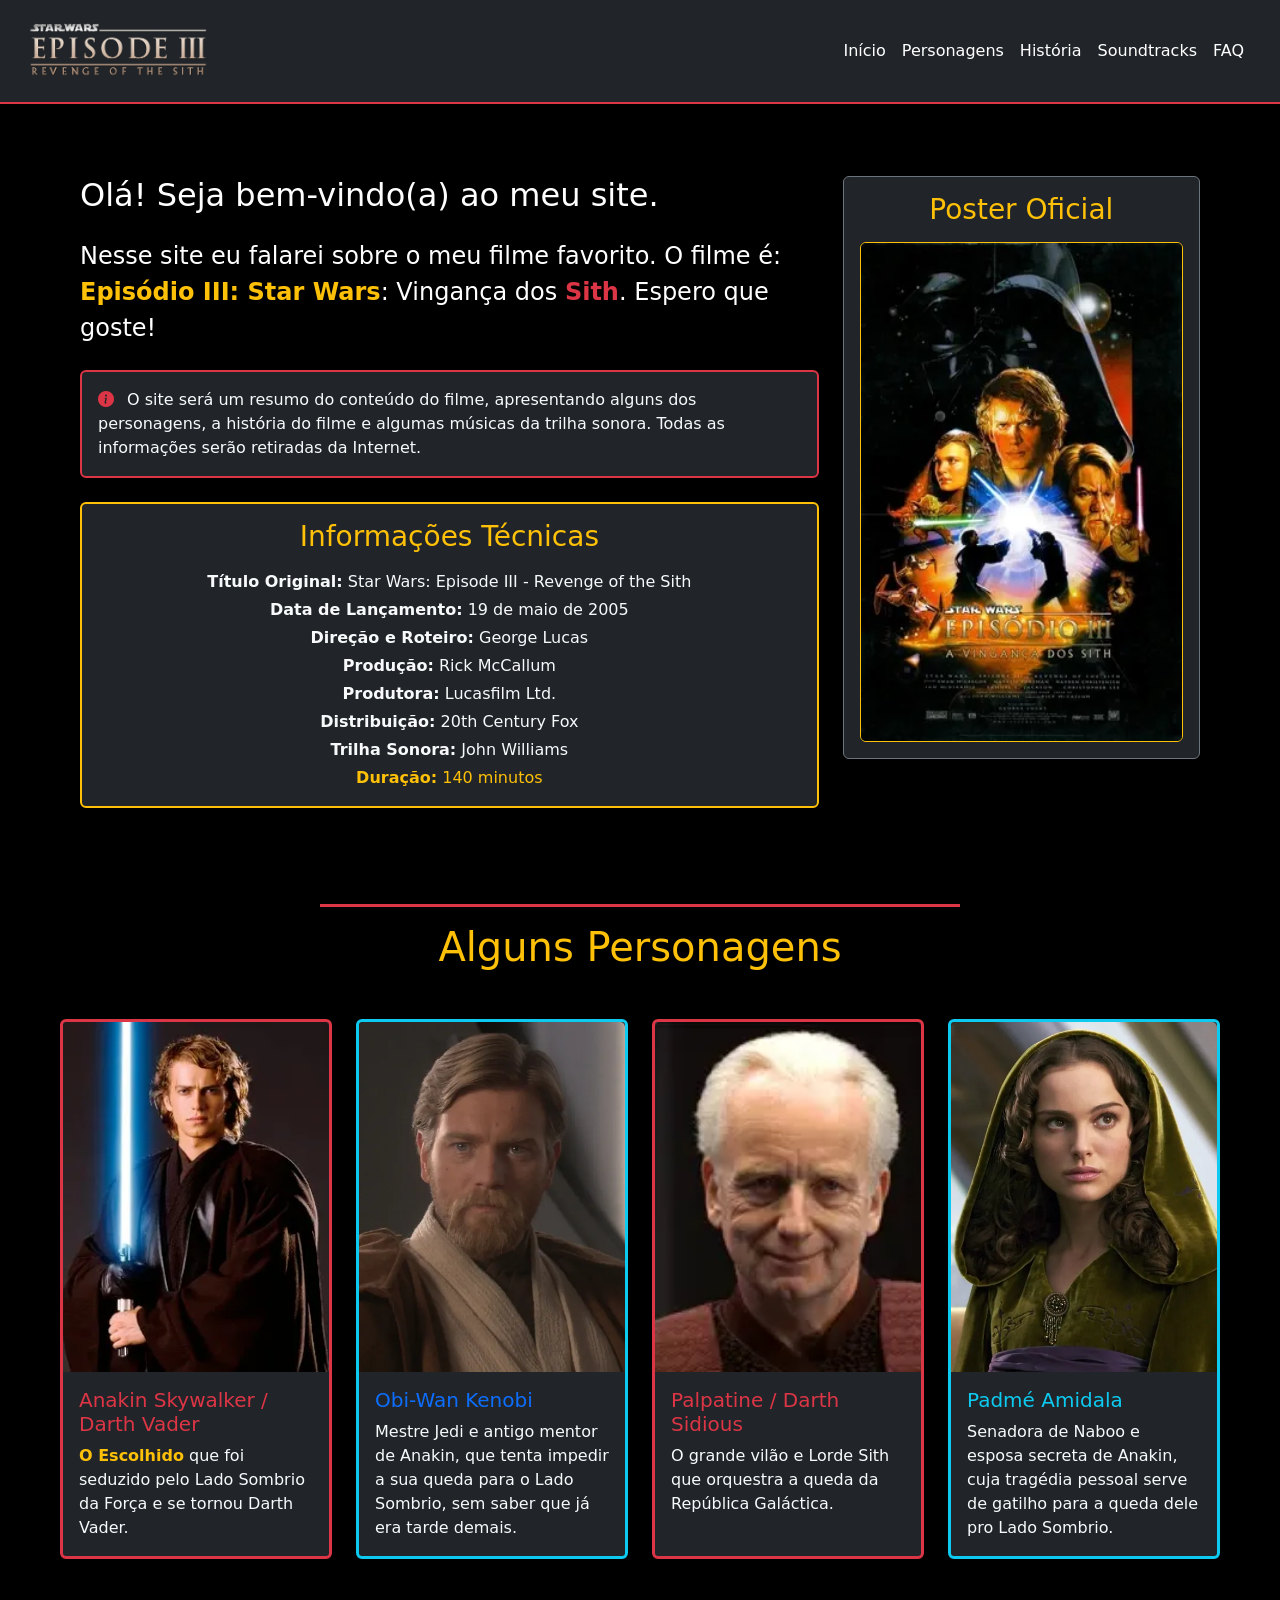
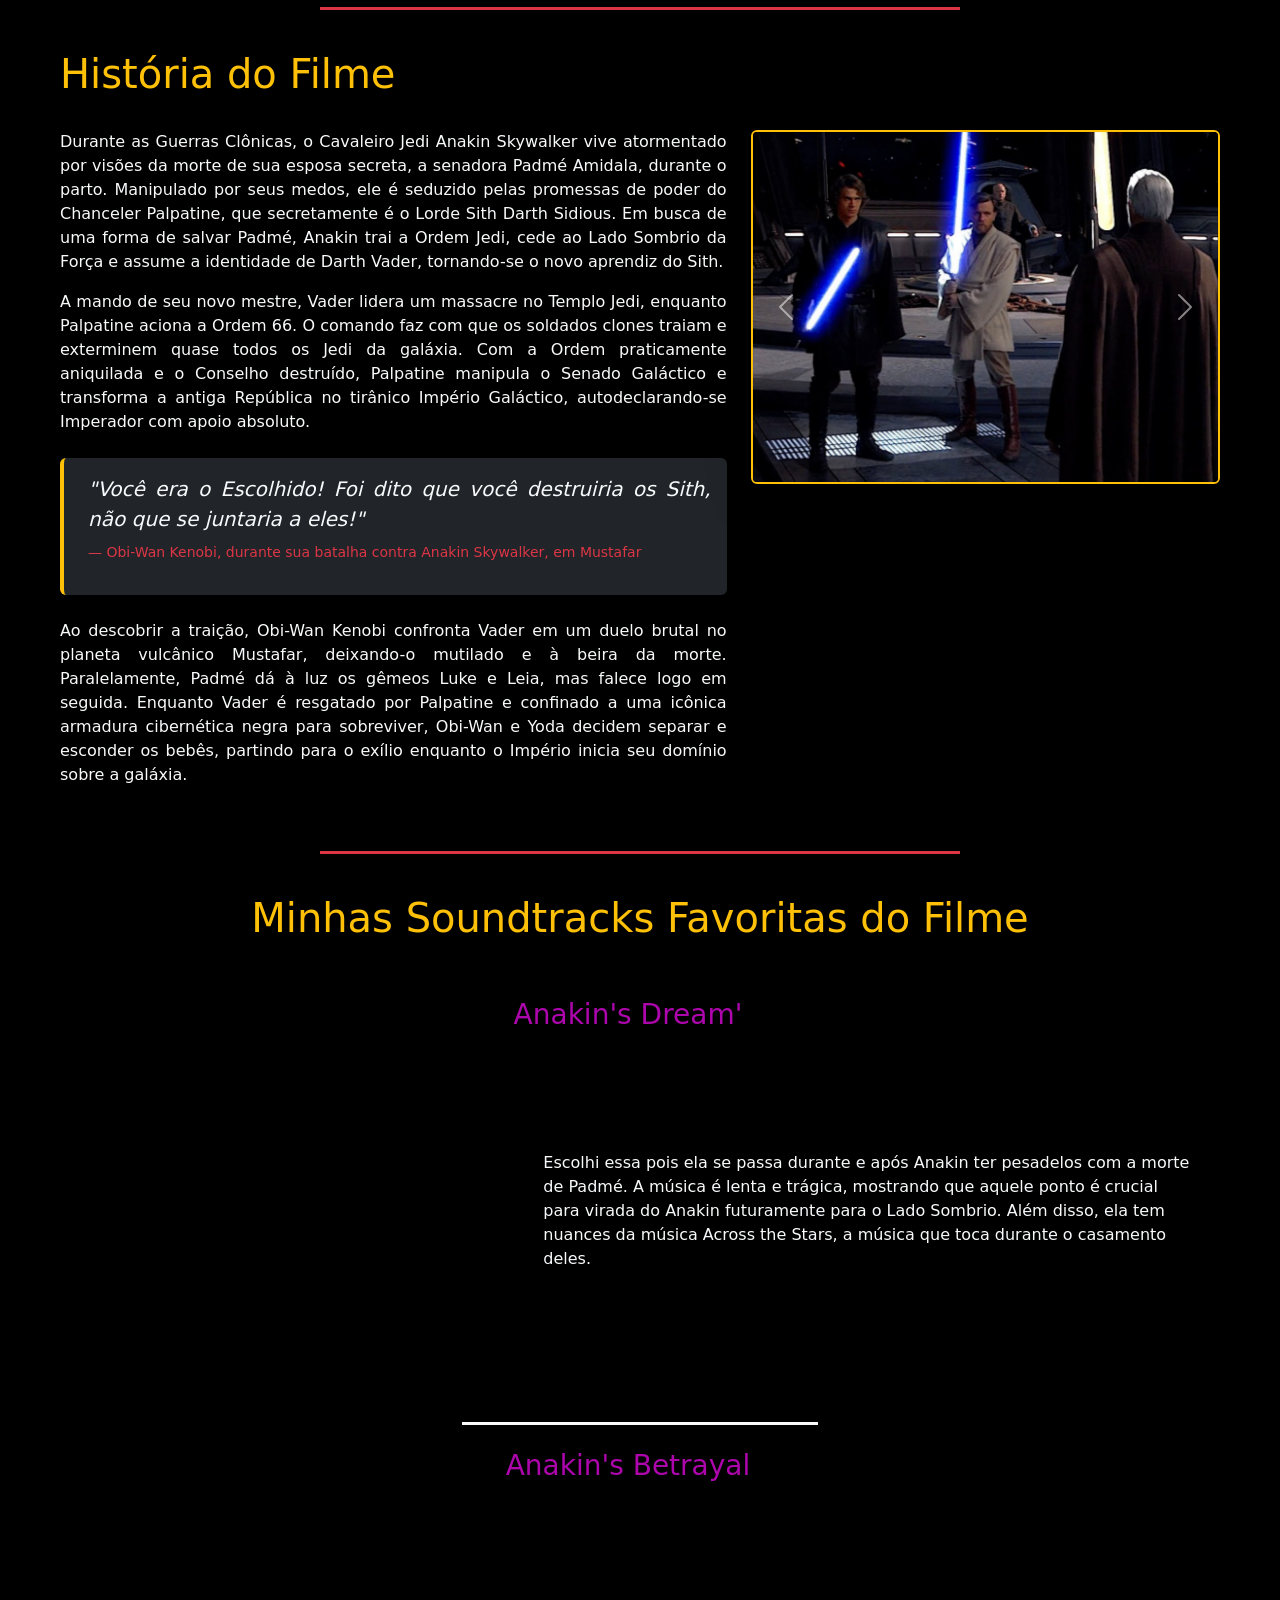
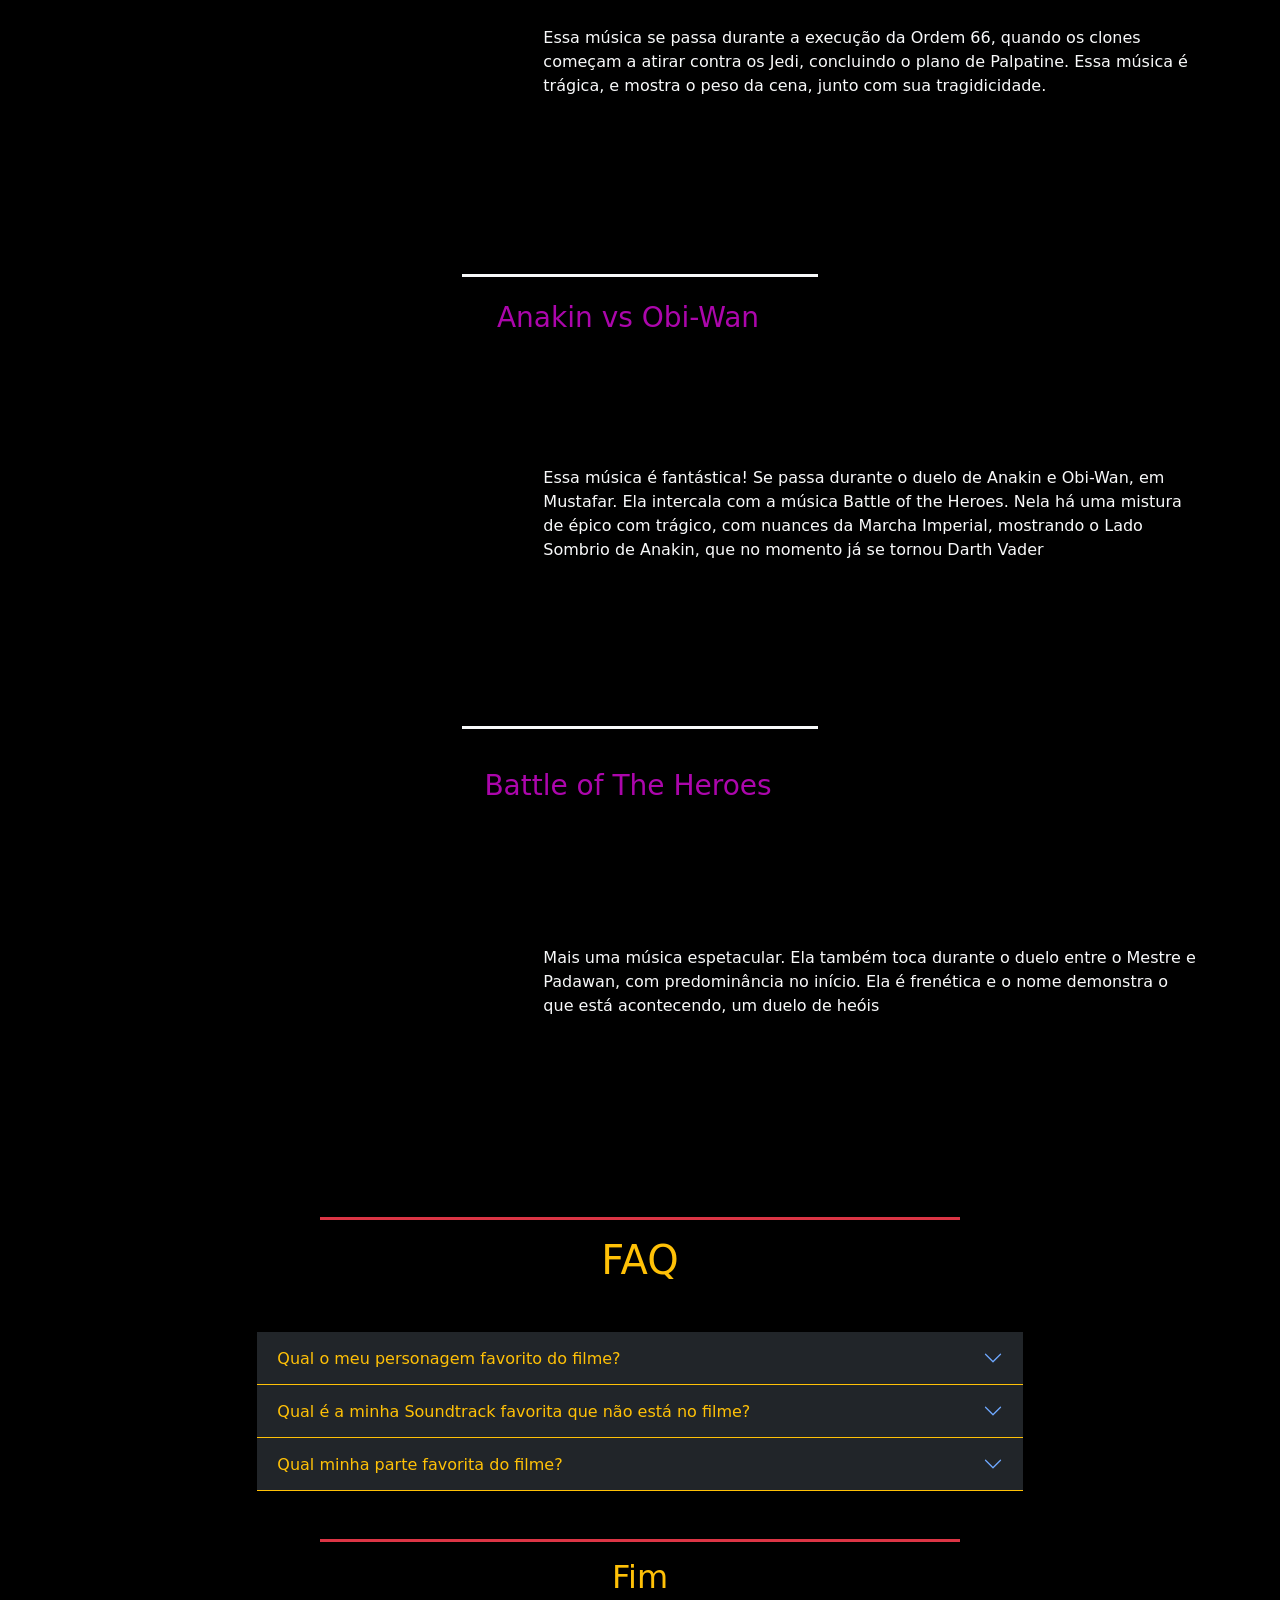
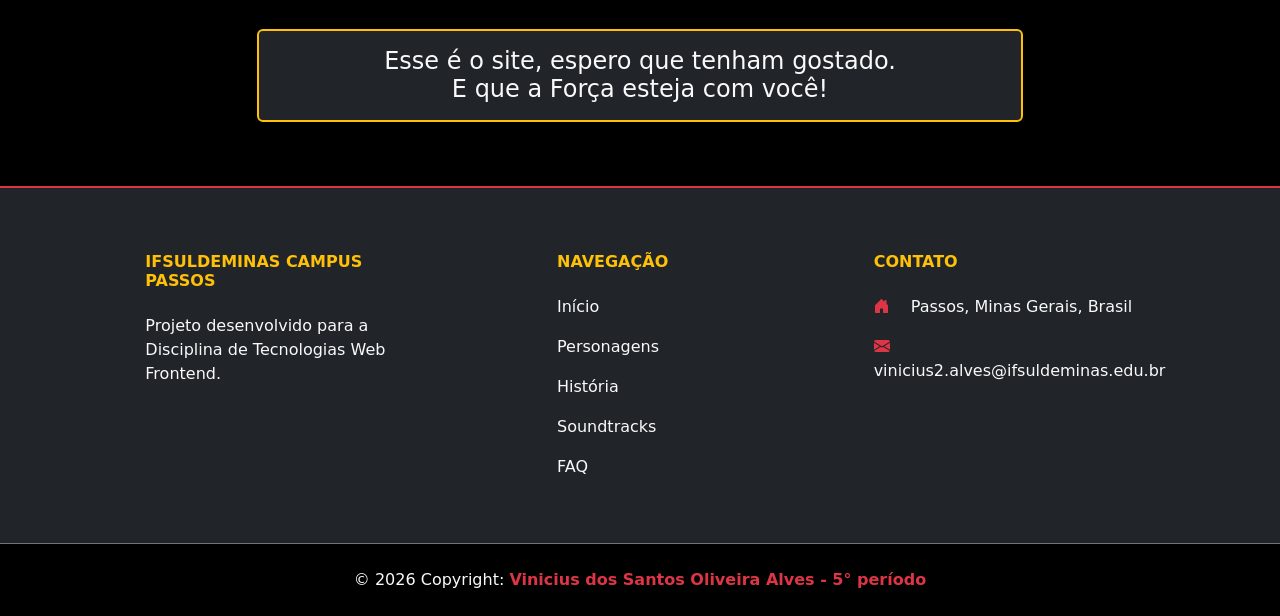
<file: index.html>
<!DOCTYPE html>
<html lang="pt-BR">

<head>
    <meta charset="UTF-8">
    <meta name="viewport" content="width=device-width, initial-scale=1.0">
    <link href="https://cdn.jsdelivr.net/npm/bootstrap@5.3.8/dist/css/bootstrap.min.css" rel="stylesheet"
        integrity="sha384-sRIl4kxILFvY47J16cr9ZwB07vP4J8+LH7qKQnuqkuIAvNWLzeN8tE5YBujZqJLB" crossorigin="anonymous">
    <link rel="stylesheet" href="https://cdn.jsdelivr.net/npm/bootstrap-icons@1.13.1/font/bootstrap-icons.min.css">
    <link rel="stylesheet" type="text/css" href="estilos/style.css">
    <title>Star Wars: Vingança dos Sith</title>
</head>

<body class="bg-black text-light">
    <header class="sticky-top">
        <div class="row g-0">
            <div class="col-12">
                <nav class="navbar navbar-expand-md bg-dark border-bottom border-danger border-2 p-3">
                    <div class="container-fluid">

                        <a href="#inicio">
                            <img src="imagens/logo.png.webp" alt="Logo Star Wars" class="logo-hover" style="height: auto; width: 180px;">
                        </a>

                        <button class="navbar-toggler" type="button" data-bs-toggle="collapse" data-bs-target="#menu"
                            aria-controls="menu" aria-expanded="false" aria-label="Menu navegação">
                            <span class="bi bi-list text-danger fs-1"></span>
                        </button>

                        <div class="collapse navbar-collapse" id="menu">
                            <ul class="navbar-nav ms-auto flex-md-column flex-lg-row">
                                <li class="nav-item">
                                    <a class="nav-link text-white nav-hover" aria-current="page" href="#inicio">Início</a>
                                </li>
                                <li class="nav-item">
                                    <a class="nav-link text-white nav-hover" href="#personagens">Personagens</a>
                                </li>
                                <li class="nav-item">
                                    <a class="nav-link text-white nav-hover" href="#historia">História</a>
                                </li>
                                <li class="nav-item">
                                    <a class="nav-link text-white nav-hover" href="#soundtracks">Soundtracks</a>
                                </li>
                                <li class="nav-item">
                                    <a class="nav-link text-white nav-hover" href="#faq">FAQ</a>
                                </li>
                            </ul>
                        </div>
                    </div>
                </nav>
            </div>
        </div>
    </header>
    
    <main>
        <div class="container-fluid mt-4" id="inicio">
            <div class="row m-2 p-3 p-md-5">
                <div class="col-12 col-md-6 col-lg-8 text-white mb-4">
                    <h2 class="text-white mb-4">Olá! Seja bem-vindo(a) ao meu site.</h2>
                    <p class="fs-4">
                        Nesse site eu falarei sobre o meu filme favorito. O filme é:
                        <strong class="text-warning">Episódio III: Star Wars</strong>:
                        Vingança dos <strong class="text-danger">Sith</strong>.
                        Espero que goste!
                    </p>

                    <div class="alert bg-dark border border-danger border-2 text-light mt-4 shadow">
                        <span class="text-danger bi bi-info-circle-fill me-2"></span>
                        O site será um resumo do conteúdo do filme, apresentando alguns dos personagens, a história do
                        filme
                        e algumas músicas da trilha sonora. Todas as informações serão retiradas da Internet.
                    </div>

                    <div class="alert bg-dark border border-warning border-2 text-light mt-4 shadow">
                        <div class="text-center">
                            <h3 class="text-center text-warning mb-3">Informações Técnicas</h3>
                            <p class="mb-1"><strong>Título Original:</strong> Star Wars: Episode III - Revenge of the Sith</p>
                            <p class="mb-1"><strong>Data de Lançamento:</strong> 19 de maio de 2005</p>
                            <p class="mb-1"><strong>Direção e Roteiro:</strong> George Lucas</p>
                            <p class="mb-1"><strong>Produção:</strong> Rick McCallum</p>
                            <p class="mb-1"><strong>Produtora:</strong> Lucasfilm Ltd.</p>
                            <p class="mb-1"><strong>Distribuição:</strong> 20th Century Fox</p>
                            <p class="mb-1"><strong>Trilha Sonora:</strong> John Williams</p>
                            <p class="mb-0 text-warning"><strong>Duração:</strong> 140 minutos</p>
                        </div>
                    </div>
                </div>

                <div class="col-12 col-md-6 col-lg-4">
                    <div class="bg-dark border border-secondary rounded text-center p-3 shadow-lg card-sith">
                        <h3 class="text-center text-warning mb-3">Poster Oficial</h3>
                        <img src="imagens/poster.webp" alt="Poster do Filme Star Wars: Vingança dos Sith"
                            class="img-fluid rounded border border-warning" style="height: 500px; width: auto;">
                    </div>
                </div>
            </div>
        </div>

        <hr class="border-danger opacity-100 mx-auto border-3 mt-2" style="width: 50%;">

        <div class="container-fluid" >
            <div class="row g-4 px-4 px-md-5">
                <h1 class="col-12 text-center text-warning mb-4" id="personagens">Alguns Personagens</h1>

                <div class="col-12 col-md-6 col-lg-3">
                    <div class="card bg-dark text-light border-3 border-danger h-100 card-sith">
                        <div class="img-swap-container">
                            <img src="imagens/vader.webp" class="card-img-top img-padrao img-tras" alt="Darth Vader">
                            <img src="imagens/anakin.webp" class="card-img-top img-padrao img-frente"
                                alt="Anakin Skywalker">
                        </div>
                        <div class="card-body d-flex flex-column">
                            <h5 class="card-title text-danger">Anakin Skywalker / Darth Vader</h5>
                            <p class="card-text"><span class="text-warning fw-bold">O Escolhido</span> que foi seduzido pelo Lado Sombrio da Força e se tornou Darth Vader.</p>
                        </div>
                    </div>
                </div>

                <div class="col-12 col-md-6 col-lg-3">
                    <div class="card bg-dark text-light border-3 border-info h-100 card-sith">
                        <img src="imagens/obiwan.webp" class="card-img-top img-padrao" alt="Obi-Wan Kenobi">
                        <div class="card-body d-flex flex-column">
                            <h5 class="card-title text-primary">Obi-Wan Kenobi</h5>
                            <p class="card-text">Mestre Jedi e antigo mentor de Anakin, que tenta impedir a sua queda para o Lado Sombrio, sem saber que já era tarde demais.</p>
                        </div>
                    </div>
                </div>

                <div class="col-12 col-md-6 col-lg-3">
                    <div class="card bg-dark text-light border-3 border-danger h-100 card-sith">
                        <div class="img-swap-container">
                            <img src="imagens/sidious.webp" class="card-img-top img-padrao img-tras" alt="Darth Sidious">
                            <img src="imagens/palpatine.webp" class="card-img-top img-padrao img-frente" alt="Chanceler Palpatine">
                        </div>
                        <div class="card-body d-flex flex-column">
                            <h5 class="card-title text-danger">Palpatine / Darth Sidious</h5>
                            <p class="card-text">O grande vilão e Lorde Sith que orquestra a queda da República Galáctica.</p>
                        </div>
                    </div>
                </div>
                <div class="col-12 col-md-6 col-lg-3">
                    <div class="card bg-dark text-light border-3 border-info h-100 card-sith">
                        <img src="imagens/padme.webp" class="card-img-top img-padrao" alt="Padmé Amidala">
                        <div class="card-body d-flex flex-column">
                            <h5 class="card-title text-info">Padmé Amidala</h5>
                            <p class="card-text">Senadora de Naboo e esposa secreta de Anakin, cuja tragédia pessoal serve de gatilho para a queda dele pro Lado Sombrio.</p>
                        </div>
                    </div>
                </div>
            </div>
        </div>

        <hr class="border-danger opacity-100 mx-auto border-3 mt-5 mb-3" style="width: 50%;">

        <div class="container-fluid">
            <div class="row g-4 mt-3 px-4 px-md-5">
                <div class="col-12">
                    <h1 class="text-warning" id="historia">História do Filme</h1>
                </div>

                <div class="col-12 col-lg-7 text-light" style="text-align: justify;">
                    <p>
                        Durante as Guerras Clônicas, o Cavaleiro Jedi Anakin Skywalker vive atormentado por visões da morte
                        de sua esposa secreta, a senadora Padmé Amidala, durante o parto. Manipulado por seus medos, ele é
                        seduzido pelas promessas de poder do Chanceler Palpatine, que secretamente é o Lorde Sith Darth
                        Sidious. Em busca de uma forma de salvar Padmé, Anakin trai a Ordem Jedi, cede ao Lado Sombrio da
                        Força e assume a identidade de Darth Vader, tornando-se o novo aprendiz do Sith.
                    </p>

                    <p>
                        A mando de seu novo mestre, Vader lidera um massacre no Templo Jedi, enquanto Palpatine aciona a
                        Ordem 66. O comando faz com que os soldados clones traiam e exterminem quase todos os Jedi da
                        galáxia. Com a Ordem praticamente aniquilada e o Conselho destruído, Palpatine manipula o Senado
                        Galáctico e transforma a antiga República no tirânico Império Galáctico, autodeclarando-se Imperador
                        com apoio absoluto.
                    </p>

                    <blockquote class="border-start border-warning border-4 ps-4 my-4 bg-dark p-3 rounded shadow">
                        <p class="mb-2 fst-italic fs-5">"Você era o Escolhido! Foi dito que você destruiria os Sith, não que
                            se juntaria a eles!"</p>
                        <footer class="blockquote-footer text-danger mt-1">Obi-Wan Kenobi, durante sua batalha contra Anakin
                            Skywalker, em Mustafar</footer>
                    </blockquote>

                    <p>
                        Ao descobrir a traição, Obi-Wan Kenobi confronta Vader em um duelo brutal no planeta vulcânico
                        Mustafar, deixando-o mutilado e à beira da morte. Paralelamente, Padmé dá à luz os gêmeos Luke e
                        Leia, mas falece logo em seguida. Enquanto Vader é resgatado por Palpatine e confinado a uma icônica
                        armadura cibernética negra para sobreviver, Obi-Wan e Yoda decidem separar e esconder os bebês,
                        partindo para o exílio enquanto o Império inicia seu domínio sobre a galáxia.
                    </p>
                </div>

                <div class="col-12 col-lg-5">
                    <div id="carouselExampleAutoplaying" class="carousel slide" data-bs-ride="carousel">
                        <div class="carousel-inner rounded shadow-lg border border-warning border-2 overflow-hidden">
                            <div class="carousel-item active">
                                <img src="imagens/resgate.jpg" class="d-block w-100" style="height: 350px; object-fit: cover;" alt="Cena 1 - Resgate">
                            </div>
                            <div class="carousel-item">
                                <img src="imagens/cantlivewithout.jpg" class="d-block w-100" style="height: 350px; object-fit: cover;" alt="Cena 2 - I can't live without her">
                            </div>
                            <div class="carousel-item">
                                <img src="imagens/shallbeknownasdarthvader.jpg" class="d-block w-100" style="height: 350px; object-fit: cover;" alt="Cena 3 - Darth Vader">
                            </div>
                            <div class="carousel-item">
                                <img src="imagens/younglings.jpg" class="d-block w-100" style="height: 350px; object-fit: cover;" alt="Cena 4 - Younglings">
                            </div>
                            <div class="carousel-item">
                                <img src="imagens/todemocracy.jpg" class="d-block w-100" style="height: 350px; object-fit: cover;" alt="Cena 5 - To Democracy">
                            </div>
                            <div class="carousel-item">
                                <img src="imagens/dueloftheheroes.png" class="d-block w-100" style="height: 350px; object-fit: cover;" alt="Cena 6 - Duel of the Heroes">
                            </div>
                            <div class="carousel-item">
                                <img src="imagens/ihateyou.png" class="d-block w-100 rounded" alt="Cena 7 - I HATE YOU!" style="height: 350px; object-fit: cover;">
                            </div>
                            <div class="carousel-item">
                                <img src="imagens/nooo.jpeg" class="d-block w-100" style="height: 350px; object-fit: cover;" alt="Cena 8 - Noooo">
                            </div>
                        </div>

                        <button class="carousel-control-prev" type="button" data-bs-target="#carouselExampleAutoplaying" data-bs-slide="prev">
                            <span class="carousel-control-prev-icon" aria-hidden="true"></span>
                            <span class="visually-hidden">Previous</span>
                        </button>
                        <button class="carousel-control-next" type="button" data-bs-target="#carouselExampleAutoplaying" data-bs-slide="next">
                            <span class="carousel-control-next-icon" aria-hidden="true"></span>
                            <span class="visually-hidden">Next</span>
                        </button>
                    </div>
                </div>
            </div>
        </div>

        <hr class="border-danger opacity-100 mx-auto border-3 mt-5 mb-3" style="width: 50%;">

        <div class="container-fluid">
            <div class="row g-4 mt-3 px-4 px-md-5">
                <div class="col-12">
                    <h1 class="text-center text-warning mb-5" id="soundtracks">Minhas Soundtracks Favoritas do Filme</h1>
                </div>

                <div class="row align-items-center mt-2">
                    <h3 class="text-center" style="color: rgb(172, 6, 172);">Anakin's Dream'</h3>
                    <div class="col-12 col-md-5">
                        <iframe data-testid="embed-iframe" style="border-radius:12px;"
                            src="https://open.spotify.com/embed/track/11Tv6Yw69y3xVwNNe08R78?utm_source=generator&theme=0"
                            width="100%" height="352" frameBorder="0" allowfullscreen=""
                            allow="autoplay; clipboard-write; encrypted-media; fullscreen; picture-in-picture"
                            loading="lazy"></iframe>
                    </div>
                    <div class="col-12 col-md-7">
                        <p>Escolhi essa pois ela se passa durante e após Anakin ter pesadelos com a morte de Padmé. A música
                            é lenta e trágica, mostrando que aquele ponto é crucial para virada do Anakin futuramente para o
                            Lado Sombrio. Além disso, ela tem nuances da música Across the Stars, a música que toca durante
                            o casamento deles.</p>
                    </div>
                </div>
                
                <hr class="border-light opacity-100 mx-auto border-3" style="width: 30%;">
                
                <div class="row align-items-center mt-2">
                    <h3 class="text-center" style="color: rgb(172, 6, 172);">Anakin's Betrayal</h3>
                    <div class="col-12 col-md-5">
                        <iframe data-testid="embed-iframe" style="border-radius:12px"
                            src="https://open.spotify.com/embed/track/4sLtmtKMmA5iCIa90tWhSe?utm_source=generator&theme=0"
                            width="100%" height="352" frameBorder="0" allowfullscreen=""
                            allow="autoplay; clipboard-write; encrypted-media; fullscreen; picture-in-picture"
                            loading="lazy"></iframe>
                    </div>
                    <div class="col-12 col-md-7">
                        <p>Essa música se passa durante a execução da Ordem 66, quando os clones começam a atirar contra os
                            Jedi, concluindo o plano de Palpatine. Essa música é trágica, e mostra o peso da cena, junto com
                            sua tragidicidade.</p>
                    </div>
                </div>

                <hr class="border-light opacity-100 mx-auto border-3" style="width: 30%;">

                <div class="row align-items-center mt-2">
                    <h3 class="text-center" style="color: rgb(172, 6, 172);">Anakin vs Obi-Wan</h3>
                    <div class="col-12 col-md-5">
                        <iframe data-testid="embed-iframe" style="border-radius:12px"
                            src="https://open.spotify.com/embed/track/3fzL0RuACZtv5cQ6R78Sjq?utm_source=generator&theme=0"
                            width="100%" height="352" frameBorder="0" allowfullscreen=""
                            allow="autoplay; clipboard-write; encrypted-media; fullscreen; picture-in-picture"
                            loading="lazy"></iframe>
                    </div>
                    <div class="col-12 col-md-7">
                        <p>Essa música é fantástica! Se passa durante o duelo de Anakin e Obi-Wan, em Mustafar. Ela
                            intercala com a música Battle of the Heroes. Nela há uma mistura de épico com trágico, com
                            nuances da Marcha Imperial, mostrando o Lado Sombrio de Anakin, que no momento já se tornou
                            Darth Vader</p>
                    </div>
                </div>

                <hr class="border-light opacity-100 mx-auto border-3" style="width: 30%;">

                <div class="row align-items-center mt-4">
                    <h3 class="text-center" style="color: rgb(172, 6, 172);">Battle of The Heroes</h3>
                    <div class="col-12 col-md-5">
                        <iframe data-testid="embed-iframe" style="border-radius:12px"
                            src="https://open.spotify.com/embed/track/1u3nu8fNWFua6mQjw4ReEt?utm_source=generator&theme=0"
                            width="100%" height="352" frameBorder="0" allowfullscreen=""
                            allow="autoplay; clipboard-write; encrypted-media; fullscreen; picture-in-picture"
                            loading="lazy"></iframe>
                    </div>
                    <div class="col-12 col-md-7">
                        <p>Mais uma música espetacular. Ela também toca durante o duelo entre o Mestre e Padawan, com
                            predominância no início. Ela é frenética e o nome demonstra o que está acontecendo, um duelo de
                            heóis</p>
                    </div>
                </div>
            </div>
        </div>
        
        <hr class="border-danger opacity-100 mx-auto border-3 mt-5 mb-3" style="width: 50%;">

        <div class="container-fluid">
            <div class="row px-4 px-md-5 mb-5">
                <div class="col-12">
                    <h1 class="text-center text-warning mb-5" id="faq">FAQ</h1>
                </div>

                <div class="col-12 col-lg-8 mx-auto">
                    <div class="accordion accordion-flush" id="accordionFlushExample" data-bs-theme="dark">
                        <div class="accordion-item bg-dark border-bottom border-warning">
                            <h2 class="accordion-header">
                                <button class="accordion-button collapsed text-warning bg-dark" type="button"
                                    data-bs-toggle="collapse" data-bs-target="#flush-collapseOne" aria-expanded="false"
                                    aria-controls="flush-collapseOne">
                                    Qual o meu personagem favorito do filme?
                                </button>
                            </h2>
                            <div id="flush-collapseOne" class="accordion-collapse collapse"
                                data-bs-parent="#accordionFlushExample">
                                <div class="accordion-body text-light">
                                    O meu personagem favorito do filme é Obi-Wan Kenobi.
                                    <br><br>
                                    <button type="button" class="btn btn-outline-warning btn-sm" data-bs-toggle="modal"
                                        data-bs-target="#exampleModal">
                                        More info
                                    </button>

                                    <!-- Modal -->
                                    <div class="modal fade" id="exampleModal" tabindex="-1"
                                        aria-labelledby="exampleModalLabel" aria-hidden="true">
                                        <div class="modal-dialog">
                                            <div class="modal-content bg-dark text-light border border-warning">
                                                <div class="modal-header border-warning">
                                                    <h1 class="modal-title fs-5 text-warning" id="exampleModalLabel">Menções honrosas de outros personagens favoritos que não estão no filme:</h1>
                                                    <button type="button" class="btn-close" data-bs-dismiss="modal"
                                                        aria-label="Close"></button>
                                                </div>
                                                <div class="modal-body">
                                                    <ul>
                                                        <li>Ahsoka Tano</li>
                                                        <li>Clone CT-9904 (Crosshair)</li>
                                                        <li>Clone CT-9902 (Tech)</li>
                                                        <li>Darth Maul</li>
                                                        <li>Qui-Gon Jin</li>
                                                    </ul>
                                                </div>
                                            </div>
                                        </div>
                                    </div>
                                </div>
                            </div>
                        </div>

                        <div class="accordion-item bg-dark border-bottom border-warning">
                            <h2 class="accordion-header">
                                <button class="accordion-button collapsed text-warning bg-dark" type="button"
                                    data-bs-toggle="collapse" data-bs-target="#flush-collapseTwo" aria-expanded="false"
                                    aria-controls="flush-collapseTwo">
                                    Qual é a minha Soundtrack favorita que não está no filme?
                                </button>
                            </h2>
                            <div id="flush-collapseTwo" class="accordion-collapse collapse"
                                data-bs-parent="#accordionFlushExample">
                                <div class="accordion-body text-light">
                                    A minha favorita é a Across the Stars, presente no Episódio II: Ataque dos Clones
                                    <br>
                                    <iframe data-testid="embed-iframe" style="border-radius:12px; margin-top: 15px;"
                                        src="https://open.spotify.com/embed/track/3rUMH7i22tlkymhDPOmXUv?utm_source=generator&theme=0"
                                        width="100%" height="152" frameBorder="0" allowfullscreen=""
                                        allow="autoplay; clipboard-write; encrypted-media; fullscreen; picture-in-picture"
                                        loading="lazy"></iframe>
                                </div>
                            </div>
                        </div>

                        <div class="accordion-item bg-dark border-bottom border-warning">
                            <h2 class="accordion-header">
                                <button class="accordion-button collapsed text-warning bg-dark" type="button"
                                    data-bs-toggle="collapse" data-bs-target="#flush-collapseThree" aria-expanded="false"
                                    aria-controls="flush-collapseThree">
                                    Qual minha parte favorita do filme?
                                </button>
                            </h2>
                            <div id="flush-collapseThree" class="accordion-collapse collapse"
                                data-bs-parent="#accordionFlushExample">
                                <div class="accordion-body text-light">O duelo de Anakin e Obi-wan em Mustafar. A coreografia foi insana e frenética, e uma curiosidade é que teve que ser diminuída a velocidade no pós produção pois os atores estavam rápidos demais.</div>
                            </div>
                        </div>
                    </div>
                </div>
            </div>
        </div>
    </main>

    <hr class="border-danger opacity-100 mx-auto border-3 mt-5 mb-3" style="width: 50%;">

    <div class="container-fluid">
        <div class="row px-4 px-md-5 mb-5">
            <div class="col-12 text-center mb-4">
                <h2 class="text-warning">Fim</h2>
            </div>
            <div class="col-12 col-md-10 col-lg-8 mx-auto">
                <div class="alert bg-dark border border-warning border-2 text-light shadow text-center" role="alert">
                    <h3 class="mb-0 fs-4">Esse é o site, espero que tenham gostado.<br> E que a Força esteja com você!</h3>
                </div>
            </div>
        </div>
    </div>

    <footer class="text-center text-lg-start bg-black border-top border-danger border-2 mt-5">
        <section class="bg-dark text-light pt-5 pb-4">
            <div class="container text-center text-md-start">
                <div class="row mt-3">
                    <div class="col-md-3 col-lg-4 col-xl-3 mx-auto mb-4">
                        <h6 class="text-uppercase fw-bold mb-4 text-warning">
                            IFSULDEMINAS Campus Passos
                        </h6>
                        <p class="text-light">
                            Projeto desenvolvido para a Disciplina de
                            Tecnologias Web Frontend.
                        </p>
                    </div>

                    <div class="col-md-3 col-lg-2 col-xl-2 mx-auto mb-4">
                        <h6 class="text-uppercase fw-bold mb-4 text-warning">
                            Navegação
                        </h6>
                        <p>
                            <a href="#inicio" class="text-light text-decoration-none nav-hover">Início</a>
                        </p>
                        <p>
                            <a href="#personagens" class="text-light text-decoration-none nav-hover">Personagens</a>
                        </p> 
                        <p>
                            <a href="#historia" class="text-light text-decoration-none nav-hover">História</a>
                        </p>
                        <p>
                            <a href="#soundtracks" class="text-light text-decoration-none nav-hover">Soundtracks</a>
                        </p>
                        <p>
                            <a href="#faq" class="text-light text-decoration-none nav-hover">FAQ</a>
                        </p>
                    </div>

                    <div class="col-md-4 col-lg-3 col-xl-3 mx-auto mb-md-0 mb-4">
                        <h6 class="text-uppercase fw-bold mb-4 text-warning">Contato</h6>
                        <p><i class="bi bi-house-door-fill text-danger me-3"></i> Passos, Minas Gerais, Brasil</p>
                        <p><i class="bi bi-envelope-fill text-danger me-3"></i> vinicius2.alves@ifsuldeminas.edu.br</p>
                    </div>
                </div>
            </div>
        </section>

        <div class="text-center p-4 text-light bg-black border-top border-secondary">
            © 2026 Copyright:
            <span class="text-danger fw-bold">Vinicius dos Santos Oliveira Alves - 5° período</span>
        </div>
    </footer>

    <script src="https://cdn.jsdelivr.net/npm/bootstrap@5.3.8/dist/js/bootstrap.bundle.min.js"
        integrity="sha384-FKyoEForCGlyvwx9Hj09JcYn3nv7wiPVlz7YYwJrWVcXK/BmnVDxM+D2scQbITxI"
        crossorigin="anonymous"></script>
</body>

</html>
</file>
<file: estilos/style.css>
[id] {
    scroll-margin-top: 150px;
}


/* a parte que vira as imagens*/
.img-padrao {
    height: 350px;
    width: 100%;
    object-fit: cover;
    object-position: top;
    border-radius: calc(0.375rem - 1px) calc(0.375rem - 1px) 0 0;
}

.img-swap-container {
    position: relative;
}

.img-tras {
    position: absolute;
    top: 0;
    left: 0;
    z-index: 1;
}

.img-frente {
    position: relative;
    z-index: 2;
    transition: opacity 0.8s ease-in-out;
}

.img-swap-container:hover .img-frente {
    opacity: 0;
}

/*o brilho em volta das div em amarelo quando passa o hover*/
.card-sith {
    transition: border-color 0.3s ease, box-shadow 0.3s ease; 
}

.card-sith:hover {
    border-color: #ffc107 !important; 
    box-shadow: 0 0 20px rgba(255, 193, 7, 0.7); 
    
}

/*hove da logo do filme na navegacao*/
.logo-hover {
    transition: transform 0.3s ease, filter 0.3s ease;
    cursor: pointer;
}

.logo-hover:hover {
    transform: scale(1.05);
    filter: drop-shadow(0 0 10px rgba(220, 53, 69, 0.8)); 
}

/*hover da navegacao*/
.nav-hover {
    transition: color 0.3s ease, transform 0.2s ease;
}

.nav-hover:hover {
    color: #ffc107 !important; 
    transform: translateY(-2px); 
    text-decoration: underline;
}
</file>
